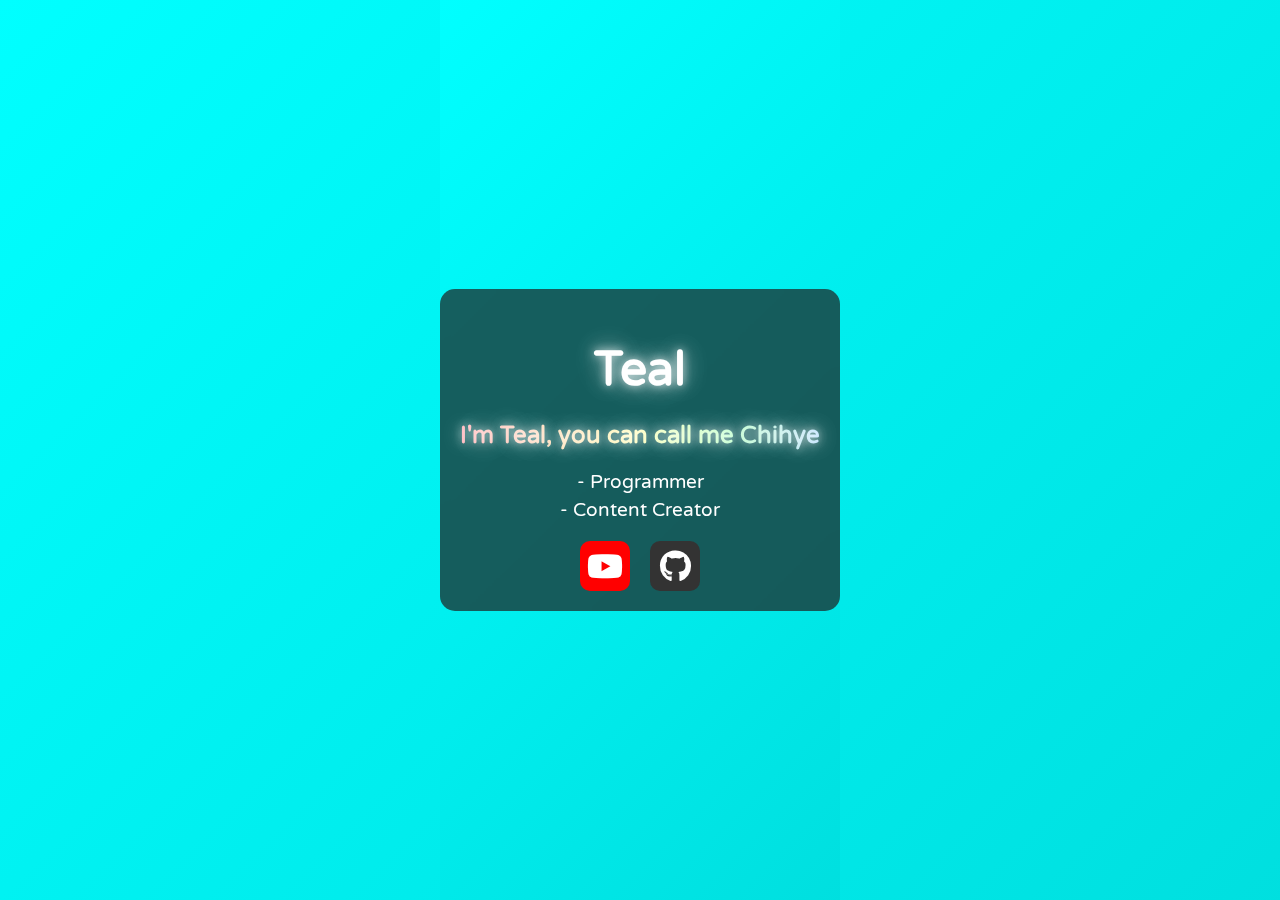
<file: Index.html>
<!DOCTYPE html>
<html lang="en">
<head>
    <meta charset="UTF-8">
    <meta name="viewport" content="width=device-width, initial-scale=1.0">
    <title>Teal-Sama</title>
    <link href="https://fonts.googleapis.com/css2?family=Varela+Round&display=swap" rel="stylesheet">
    <link rel="stylesheet" href="https://cdnjs.cloudflare.com/ajax/libs/font-awesome/6.1.1/css/all.min.css">
    <style>
        body, html {
            margin: 0;
            padding: 0;
            height: 100%;
            font-family: 'Varela Round', sans-serif;
            display: flex;
            flex-direction: column;
            align-items: center;
            justify-content: center;
            background: linear-gradient(-45deg, #008080, #00FFFF);
            background-size: 400% 400%;
            animation: gradientAnimation 15s ease infinite;
        }

        @keyframes gradientAnimation {
            0% { background-position: 0% 50%; }
            50% { background-position: 100% 50%; }
            100% { background-position: 0% 50%; }
        }

        .content {
            text-align: center;
            padding: 20px;
            backdrop-filter: blur(5px);
            background-color: rgba(30, 30, 30, 0.7);
            border-radius: 15px;
        }

        h1 {
            color: white;
            font-size: 3rem;
            text-shadow: 0 0 10px rgba(255, 255, 255, 0.7), 0 0 20px rgba(255, 255, 255, 0.5), 0 0 30px rgba(255, 255, 255, 0.3);
        }

        h2 {
            font-size: 1.5rem;
            text-shadow: 0 0 10px rgba(255, 255, 255, 0.7), 0 0 20px rgba(255, 255, 255, 0.5), 0 0 30px rgba(255, 255, 255, 0.3);
            margin-top: -10px;
            background: linear-gradient(90deg, #FFB3BA, #FFDFBA, #FFFFBA, #BAFFC9, #BAE1FF);
            -webkit-background-clip: text;
            -webkit-text-fill-color: transparent;
            animation: colorChange 10s linear infinite;
        }

        @keyframes colorChange {
            0% { filter: hue-rotate(0deg); }
            100% { filter: hue-rotate(360deg); }
        }

        p {
            color: white;
            font-size: 1.2rem;
            margin: 5px 0;
        }

        .social-icons {
            display: flex;
            justify-content: center;
            gap: 20px;
            margin-top: 20px;
        }

        .social-icons a {
            width: 50px;
            height: 50px;
            display: flex;
            justify-content: center;
            align-items: center;
            font-size: 2rem;
            border-radius: 10px;
            transition: background-color 0.3s ease, transform 0.3s ease;
            text-decoration: none;
        }

        .youtube-icon {
            color: white;
            background-color: #FF0000; /* Red for YouTube */
        }

        .youtube-icon:hover {
            background-color: #cc0000; /* Darker red on hover */
        }

        .github-icon {
            color: white;
            background-color: #333333; /* Greyish black for GitHub */
        }

        .github-icon:hover {
            background-color: #1a1a1a; /* Darker grey on hover */
        }
    </style>
</head>
<body>
    <div class="content">
        <h1>Teal</h1>
        <h2>I'm Teal, you can call me Chihye</h2>
        <p>- Programmer</p>
        <p>- Content Creator</p>

        <div class="social-icons">
            <a href="https://www.youtube.com/@Tealisgod" class="youtube-icon" target="_blank" title="YouTube"><i class="fab fa-youtube"></i></a>
            <a href="https://github.com/tealisgod" class="github-icon" target="_blank" title="GitHub"><i class="fab fa-github"></i></a>
        </div>
    </div>
</body>
</html>
</file>
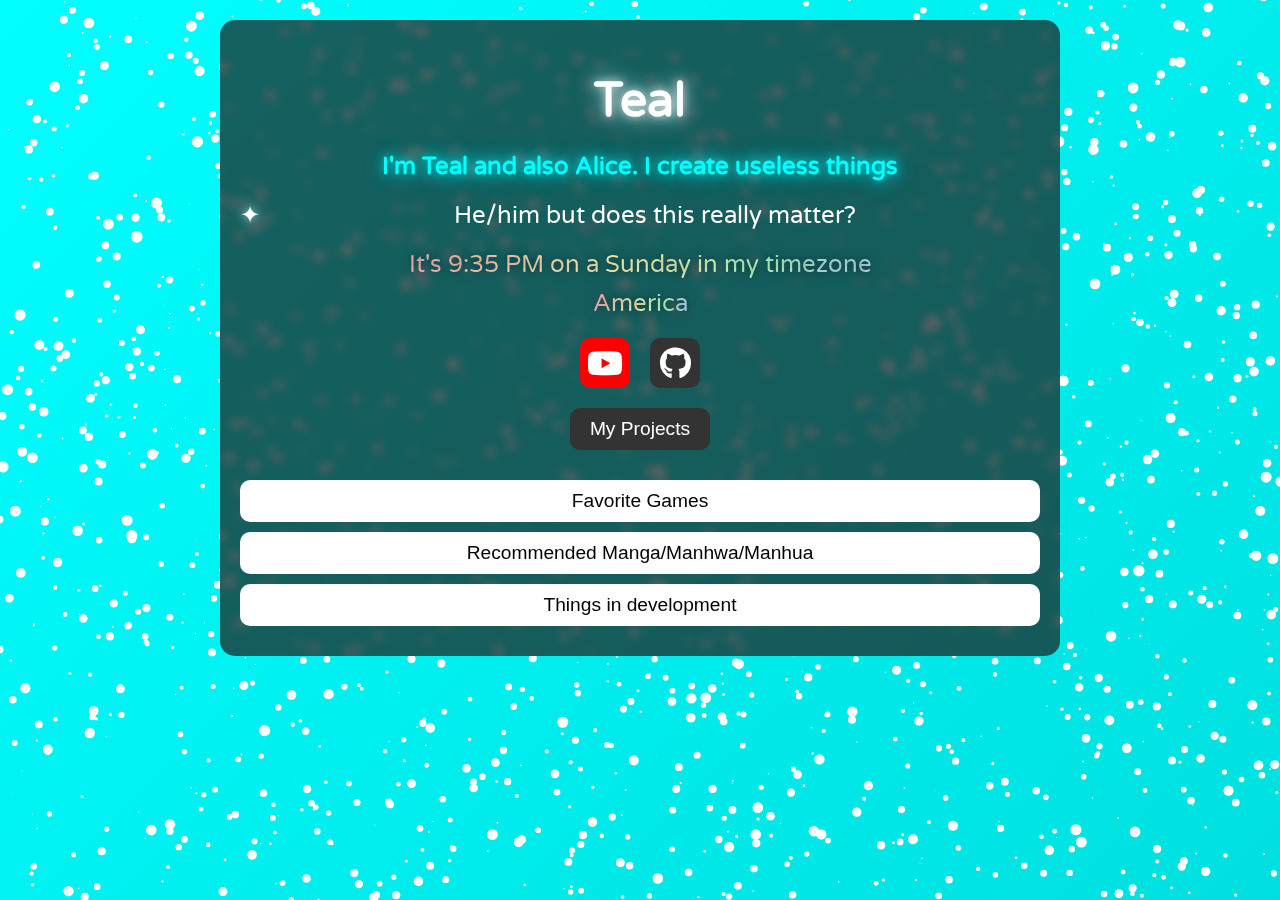
<file: templates/index.html>
<!DOCTYPE html>
<html lang="en">
<head>
    <meta charset="UTF-8">
    <meta name="viewport" content="width=device-width, initial-scale=1.0">
    <title>Teal is god</title>
    <link href="https://fonts.googleapis.com/css2?family=Varela+Round&display=swap" rel="stylesheet">
    <link rel="stylesheet" href="https://cdnjs.cloudflare.com/ajax/libs/font-awesome/6.1.1/css/all.min.css">
    <style>
        body, html {
            margin: 0;
            padding: 0;
            height: 100%;
            font-family: 'Varela Round', sans-serif;
            overflow-y: auto;
        }

        body {
            background: linear-gradient(-45deg, #008080, #00FFFF);
            background-size: 400% 400%;
            animation: gradientAnimation 15s ease infinite;
            display: flex;
            flex-direction: column;
            align-items: center;
            justify-content: flex-start;
            position: relative;
        }

        @keyframes gradientAnimation {
            0% { background-position: 0% 50%; }
            50% { background-position: 100% 50%; }
            100% { background-position: 0% 50%; }
        }

        .content {
            text-align: center;
            padding: 20px;
            width: 80%;
            max-width: 800px;
            margin-top: 20px;
            backdrop-filter: blur(5px);
            background-color: rgba(30, 30, 30, 0.7);
            border-radius: 15px;
            z-index: 2; /* Set a higher z-index for content */
            position: relative;
        }

        h1 {
            color: white;
            font-size: 3rem;
            text-shadow: 0 0 10px rgba(255, 255, 255, 0.7), 0 0 20px rgba(255, 255, 255, 0.5), 0 0 30px rgba(255, 255, 255, 0.3);
        }

        h2 {
            color: aqua;
            font-size: 1.5rem;
            text-shadow: 0 0 10px rgba(0, 255, 255, 0.7), 0 0 20px rgba(0, 255, 255, 0.5), 0 0 30px rgba(0, 255, 255, 0.3);
            margin-top: -10px;
        }

        ul {
            list-style-type: none;
            padding: 0;
        }

        li {
            color: white;
            font-size: 1.5rem;
            margin: 10px 0;
            position: relative;
            padding-left: 30px;
        }

        li::before {
            content: '✦';
            color: white;
            position: absolute;
            left: 0;
            font-size: 1.5rem;
            text-shadow: 0 0 10px rgba(255, 255, 255, 0.7), 0 0 20px rgba(255, 255, 255, 0.5);
        }

        .social-icons {
            display: flex;
            justify-content: center;
            gap: 20px;
            margin-top: 10px;
        }

        .social-icons a {
            width: 50px;
            height: 50px;
            display: flex;
            justify-content: center;
            align-items: center;
            font-size: 2rem;
            border-radius: 10px;
            transition: background-color 0.3s ease, transform 0.3s ease;
            text-decoration: none;
        }

        /* YouTube Icon */
        .youtube-icon {
            color: white;
            background-color: #FF0000; /* Red for YouTube */
        }

        .youtube-icon:hover {
            background-color: #cc0000; /* Darker red on hover */
        }

        /* GitHub Icon */
        .github-icon {
            color: white;
            background-color: #333333; /* Greyish black for GitHub */
        }

        .github-icon:hover {
            background-color: #1a1a1a; /* Darker grey on hover */
        }

        .dropdown {
            width: 100%;
            margin: 10px 0;
            text-align: center;
        }

        .dropdown-button {
            width: 100%;
            background-color: white;
            color: black;
            padding: 10px;
            font-size: 1.2rem;
            border: none;
            border-radius: 10px;
            cursor: pointer;
            text-align: center;
        }

        .dropdown-content {
            display: none;
            background-color: rgba(255, 255, 255, 0.8);
            padding: 10px;
            border-radius: 10px;
            margin-top: 5px;
        }

        .dropdown.active .dropdown-content {
            display: block;
        }

        /* Centering the Info Section */
        .info-container {
            text-align: center;
            margin: 20px 0;
        }

        /* Dynamic Clock Section */
        .clock-container {
            display: flex;
            justify-content: center;
            align-items: center;
            color: white;
            margin: 10px 0;
            font-size: 1.2rem;
        }

        /* Globe and Text Section */
        .globe-container {
            display: flex;
            justify-content: center;
            align-items: center;
            color: white;
            margin: 10px 0;
            font-size: 1.2rem;
        }

        h2, ul, .info-container, .social-icons, .dropdown {
            text-align: center;
        }

        .clock-container span, .globe-container span {
            background: linear-gradient(90deg, #FFB3BA, #FFDFBA, #FFFFBA, #BAFFC9, #BAE1FF);
            -webkit-background-clip: text;
            -webkit-text-fill-color: transparent;
            font-size: 1.5rem;
            text-shadow: 0 0 10px rgba(0, 0, 0, 0.5);
        }

        /* Position the canvas behind the content */
        #particleCanvas {
            position: absolute;
            top: 0;
            left: 0;
            width: 100%;
            height: 100%;
            z-index: 1; /* Set a lower z-index for the canvas */
        }

        .custom-button {
    background-color: #333333; /* Greyish black */
    color: white;
    padding: 10px 20px;
    font-size: 1.2rem;
    border: none;
    border-radius: 10px;
    cursor: pointer;
    text-align: center;
    margin: 20px 0; /* Adds space above and below the button */
    transition: background-color 0.3s ease, transform 0.3s ease;
}


        .custom-button:hover {
            background-color: #1a1a1a; /* Darker grey on hover */
            transform: scale(1.05); /* Slightly enlarge on hover */
        }

    </style>
</head>
<body>
    <div class="content">
        <h1>Teal</h1>
        <h2>I'm Teal and also Alice. I create useless things</h2>
        <ul>
            <li>He/him but does this really matter?</li>
        </ul>

        <!-- Centered Dynamic Clock and Globe Section -->
        <div class="info-container">
            <!-- Dynamic Clock Section -->
            <div class="clock-container">
                <span id="dynamic-time"></span>
            </div>

            <!-- Globe and Text Section -->
            <div class="globe-container">
                <span>America</span>
            </div>
        </div>

        <div class="social-icons">
            <a href="https://www.youtube.com/your-channel" class="youtube-icon" target="_blank" title="YouTube"><i class="fab fa-youtube"></i></a>
            <a href="https://github.com/your-profile" class="github-icon" target="_blank" title="GitHub"><i class="fab fa-github"></i></a>
        </div>

<button class="custom-button">My Projects</button>

        <div class="dropdown">
            <button class="dropdown-button" onclick="toggleDropdown(this)">Favorite Games</button>
            <div class="dropdown-content">
                <p>Genshin Impact</p>
                <p>Azur Lane</p>
                <p>NIKKE</p>
                <p>Honkai Impact</p>
                <p>Wuthering Waves</p>
                <p>Tower of Fantasy</p>
                <p>Beat Saber</p>
                <p>Project Sekai</p>
            </div>
        </div>

        <div class="dropdown">
            <button class="dropdown-button" onclick="toggleDropdown(this)">Recommended Manga/Manhwa/Manhua</button>
            <div class="dropdown-content">
                <p>I became the villain's mother (Manhwa)</p>
                <p>Can we become a family (Manhwa)</p>
                <p>A transmigrator's privilege (Manhwa)</p>
            </div>
        </div>

    <div class="dropdown">
            <button class="dropdown-button" onclick="toggleDropdown(this)">Things in development</button>
            <div class="dropdown-content">
                <p>Shui | The AI Discord Bot</p>
                <p>Teal's Character Logger | Website to save and reuse characters you use with AIs</p>
                <p>???</p>
            </div>
        </div>



    </div>


    <canvas id="particleCanvas"></canvas>
    <script>
    const canvas = document.getElementById('particleCanvas');
    const ctx = canvas.getContext('2d');
    let particlesArray = [];
    canvas.width = window.innerWidth;
    canvas.height = window.innerHeight;

    // Handle resize
    window.addEventListener('resize', function(){
        canvas.width = window.innerWidth;
        canvas.height = window.innerHeight;
    });

    class Particle {
        constructor(x, y, size, speedX, speedY) {
            this.x = x;
            this.y = y;
            this.size = size;
            this.speedX = speedX;
            this.speedY = speedY;
        }

        update() {
            this.x += this.speedX;
            this.y += this.speedY;

            if(this.size > 0.2) this.size -= 0.1;
        }

        draw() {
            ctx.fillStyle = 'white';
            ctx.beginPath();
            ctx.arc(this.x, this.y, this.size, 0, Math.PI * 2);
            ctx.closePath();
            ctx.fill();
        }
    }

    function createParticles() {
        const particleCount = 100;
        for (let i = 0; i < particleCount; i++) {
            const x = Math.random() * canvas.width;
            const y = Math.random() * canvas.height;
            const size = Math.random() * 5 + 1;
            const speedX = Math.random() * 3 - 1.5;
            const speedY = Math.random() * 3 - 1.5;
            particlesArray.push(new Particle(x, y, size, speedX, speedY));
        }
    }

    function animate() {
        ctx.clearRect(0, 0, canvas.width, canvas.height);

        for (let i = 0; i < particlesArray.length; i++) {
            particlesArray[i].update();
            particlesArray[i].draw();

            if (particlesArray[i].size <= 0.2) {
                particlesArray.splice(i, 1);
                i--;
            }
        }

        createParticles();
        requestAnimationFrame(animate);
    }

    animate();

    function toggleDropdown(button) {
        const dropdown = button.parentElement;
        dropdown.classList.toggle('active');
    }



    function updateTime() {
    const now = new Date();
    const options = { hour: 'numeric', minute: 'numeric', hour12: true };
    const timeString = now.toLocaleTimeString('en-US', options);
    const dayString = now.toLocaleDateString('en-US', { weekday: 'long' });
    const dynamicTime = `It's ${timeString} on a ${dayString} in my timezone`;

    document.getElementById('dynamic-time').textContent = dynamicTime;
}

updateTime(); // Initial call
setInterval(updateTime, 60000); // Update every minute


    </script>
</body>
</html>
</file>
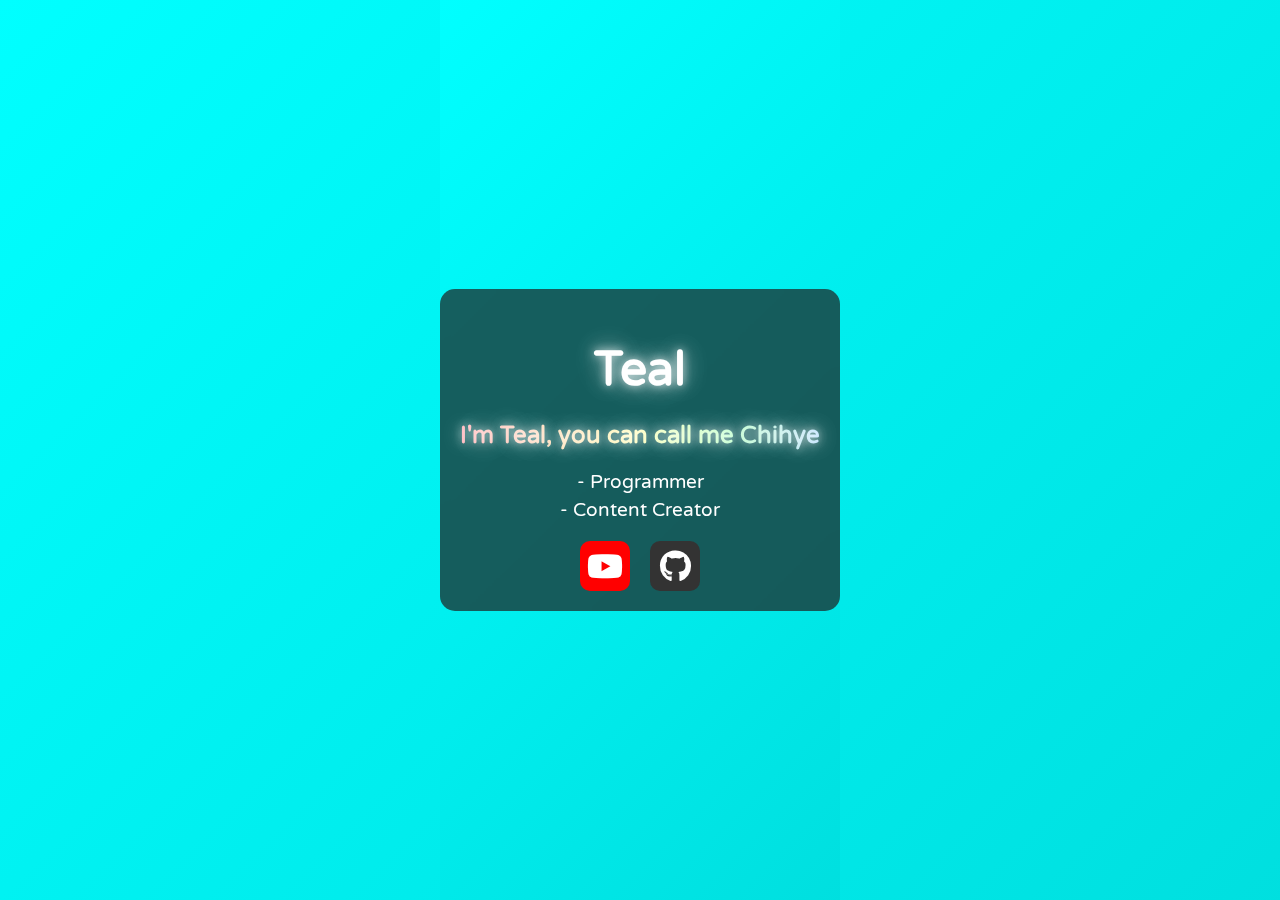
<file: templates/index2.html>
<!DOCTYPE html>
<html lang="en">
<head>
    <meta charset="UTF-8">
    <meta name="viewport" content="width=device-width, initial-scale=1.0">
    <title>Teal is god</title>
    <link href="https://fonts.googleapis.com/css2?family=Varela+Round&display=swap" rel="stylesheet">
    <link rel="stylesheet" href="https://cdnjs.cloudflare.com/ajax/libs/font-awesome/6.1.1/css/all.min.css">
    <style>
        body, html {
            margin: 0;
            padding: 0;
            height: 100%;
            font-family: 'Varela Round', sans-serif;
            display: flex;
            flex-direction: column;
            align-items: center;
            justify-content: center;
            background: linear-gradient(-45deg, #008080, #00FFFF);
            background-size: 400% 400%;
            animation: gradientAnimation 15s ease infinite;
        }

        @keyframes gradientAnimation {
            0% { background-position: 0% 50%; }
            50% { background-position: 100% 50%; }
            100% { background-position: 0% 50%; }
        }

        .content {
            text-align: center;
            padding: 20px;
            backdrop-filter: blur(5px);
            background-color: rgba(30, 30, 30, 0.7);
            border-radius: 15px;
        }

        h1 {
            color: white;
            font-size: 3rem;
            text-shadow: 0 0 10px rgba(255, 255, 255, 0.7), 0 0 20px rgba(255, 255, 255, 0.5), 0 0 30px rgba(255, 255, 255, 0.3);
        }

        h2 {
            font-size: 1.5rem;
            text-shadow: 0 0 10px rgba(255, 255, 255, 0.7), 0 0 20px rgba(255, 255, 255, 0.5), 0 0 30px rgba(255, 255, 255, 0.3);
            margin-top: -10px;
            background: linear-gradient(90deg, #FFB3BA, #FFDFBA, #FFFFBA, #BAFFC9, #BAE1FF);
            -webkit-background-clip: text;
            -webkit-text-fill-color: transparent;
            animation: colorChange 10s linear infinite;
        }

        @keyframes colorChange {
            0% { filter: hue-rotate(0deg); }
            100% { filter: hue-rotate(360deg); }
        }

        p {
            color: white;
            font-size: 1.2rem;
            margin: 5px 0;
        }

        .social-icons {
            display: flex;
            justify-content: center;
            gap: 20px;
            margin-top: 20px;
        }

        .social-icons a {
            width: 50px;
            height: 50px;
            display: flex;
            justify-content: center;
            align-items: center;
            font-size: 2rem;
            border-radius: 10px;
            transition: background-color 0.3s ease, transform 0.3s ease;
            text-decoration: none;
        }

        .youtube-icon {
            color: white;
            background-color: #FF0000; /* Red for YouTube */
        }

        .youtube-icon:hover {
            background-color: #cc0000; /* Darker red on hover */
        }

        .github-icon {
            color: white;
            background-color: #333333; /* Greyish black for GitHub */
        }

        .github-icon:hover {
            background-color: #1a1a1a; /* Darker grey on hover */
        }
    </style>
</head>
<body>
    <div class="content">
        <h1>Teal</h1>
        <h2>I'm Teal, you can call me Chihye</h2>
        <p>- Programmer</p>
        <p>- Content Creator</p>

        <div class="social-icons">
            <a href="https://www.youtube.com/your-channel" class="youtube-icon" target="_blank" title="YouTube"><i class="fab fa-youtube"></i></a>
            <a href="https://github.com/your-profile" class="github-icon" target="_blank" title="GitHub"><i class="fab fa-github"></i></a>
        </div>
    </div>
</body>
</html>
</file>
